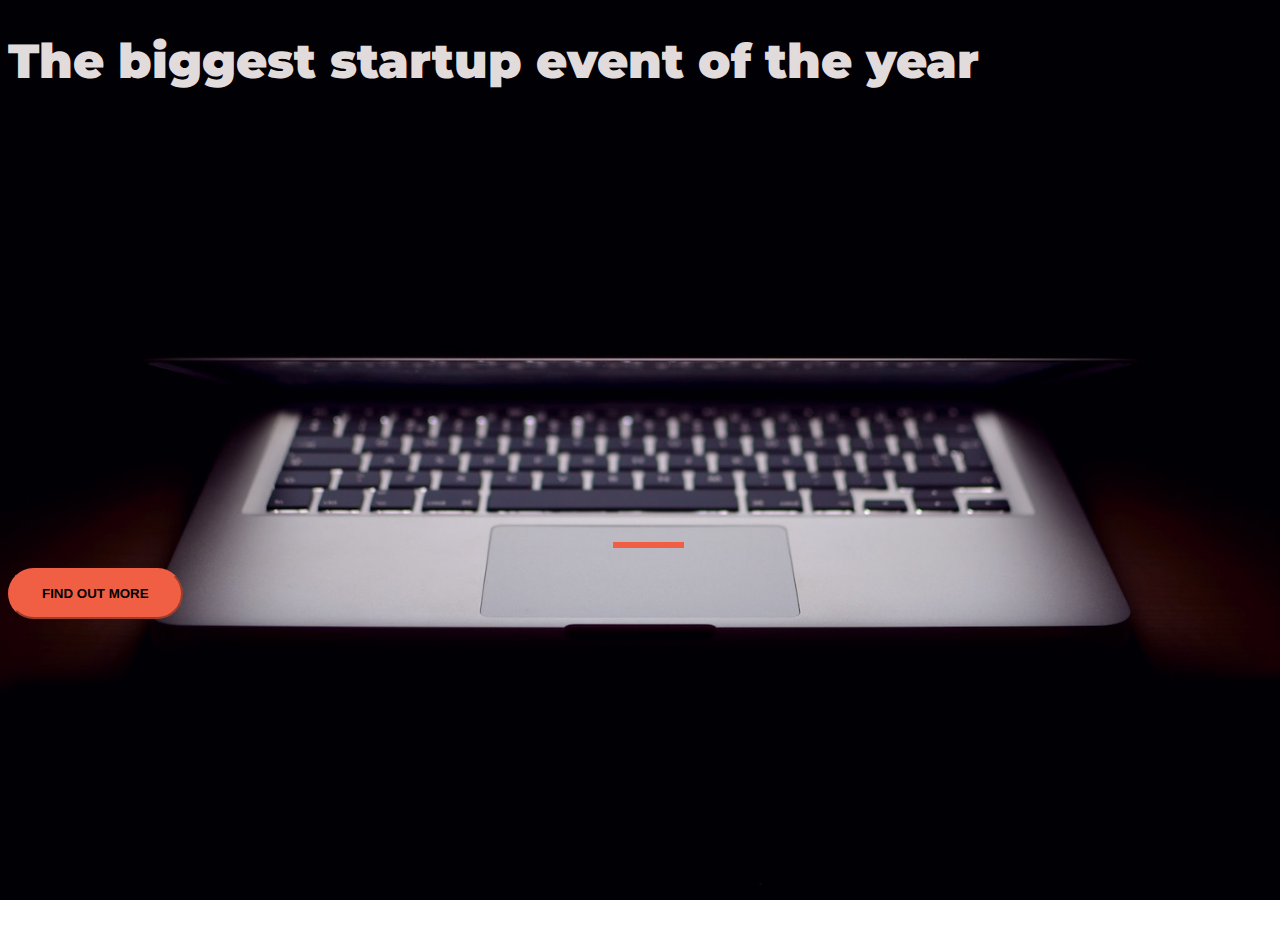
<file: index.html>
<!DOCTYPE html>
<html>
<head>
	<title>Startup</title>
		 <meta charset="utf-8">
	    <meta name="viewport" content="width=device-width, initial-scale=1,shrink-to-fit=no">
		<link href="https://fonts.googleapis.com/css?family=Montserrat " rel="stylesheet" >
		<link href="https://cdn.jsdelivr.net/npm/bootstrap@5.2.3/dist/css/bootstrap.min.css" rel="stylesheet" integrity="sha384-rbsA2VBKQhggwzxH7pPCaAqO46MgnOM80zW1RWuH61DGLwZJEdK2Kadq2F9CUG65" crossorigin="anonymous">
		<script src="https://cdn.jsdelivr.net/npm/bootstrap@5.2.3/dist/js/bootstrap.bundle.min.js" integrity="sha384-kenU1KFdBIe4zVF0s0G1M5b4hcpxyD9F7jL+jjXkk+Q2h455rYXK/7HAuoJl+0I4" crossorigin="anonymous"></script>
		<link rel="stylesheet" type="text/css" href="style1.css">
</head>
<body> 
	<div class="container d-flex align-items-center h-100">
		<div class="row">
			<header class="text-center col-12">
				<h1 class="text-uppercase"><strong>The biggest startup event of the year</strong></h1>
			</header>
			<div class="buffer col-12"></div>
			<section class="text-center col-12">
				<hr> 
				<a href="https://mailchi.mp/7177522eb1e7/startup">
					<button class="btn btn-primary btn-xl"> Find out more</button>
				</a>
			</section>
		</div>
	</div>
 
</body>
</html>
</file>
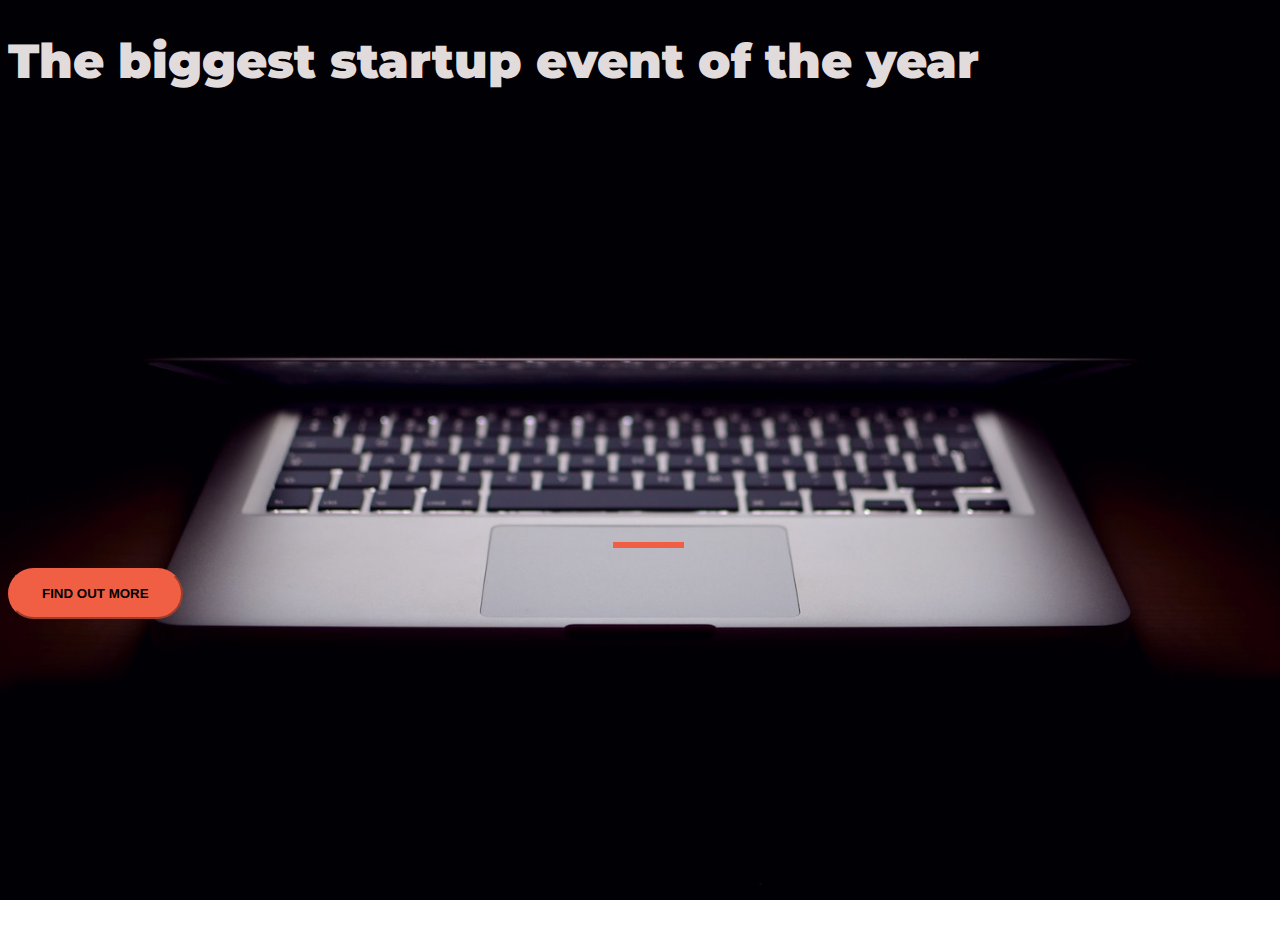
<file: bootstrap1.html>
<!DOCTYPE html>
<html>
<head>
	<title>Startup</title>
		 <meta charset="utf-8">
	    <meta name="viewport" content="width=device-width, initial-scale=1,shrink-to-fit=no">
		<link href="https://fonts.googleapis.com/css?family=Montserrat " rel="stylesheet" >
		<link href="https://cdn.jsdelivr.net/npm/bootstrap@5.2.3/dist/css/bootstrap.min.css" rel="stylesheet" integrity="sha384-rbsA2VBKQhggwzxH7pPCaAqO46MgnOM80zW1RWuH61DGLwZJEdK2Kadq2F9CUG65" crossorigin="anonymous">
		<script src="https://cdn.jsdelivr.net/npm/bootstrap@5.2.3/dist/js/bootstrap.bundle.min.js" integrity="sha384-kenU1KFdBIe4zVF0s0G1M5b4hcpxyD9F7jL+jjXkk+Q2h455rYXK/7HAuoJl+0I4" crossorigin="anonymous"></script>
		<link rel="stylesheet" type="text/css" href="style1.css">
</head>
<body> 
	<div class="container d-flex align-items-center h-100">
		<div class="row">
			<header class="text-center col-12">
				<h1 class="text-uppercase"><strong>The biggest startup event of the year</strong></h1>
			</header>
			<div class="buffer col-12"></div>
			<section class="text-center col-12">
				<hr> 
				<a href="https://mailchi.mp/7177522eb1e7/startup">
					<button class="btn btn-primary btn-xl"> Find out more</button>
				</a>
			</section>
		</div>
	</div>
 
</body>
</html>
</file>
<file: style1.css>
body,
html{
		width:100%;
		height:100%;
		font-family: 'Montserrat',sans-serif; 
	  background: url(header.jpg) no-repeat center center fixed; 
	  -webkit-background-size: cover;
	  -moz-background-size: cover;
	  -o-background-size: cover;
	  background-size: cover;
	}

h1{
	font-size: 3rem;
	color: #E2DBDB;

}

	hr {
			    margin: 20px auto;
			    color: #F05F44;
			    border: 3px solid #F05F44;
			    max-width: 65px;
			    opacity: 1;  
			}

.buffer{
	height: 25rem;
}


.btn{
	font-weight: 700;
	border-radius: 300px;
	text-transform: uppercase;
}

.btn-primary{
	background-color: #F05F44;
	border-color: #F05F44;
}

.btn-primary:hover{
	background-color: #EE4B08;
	border-color: #EE4B08;
	border-width: 2px;
}


.btn-xl{
	padding: 1rem 2rem;
}
</file>
